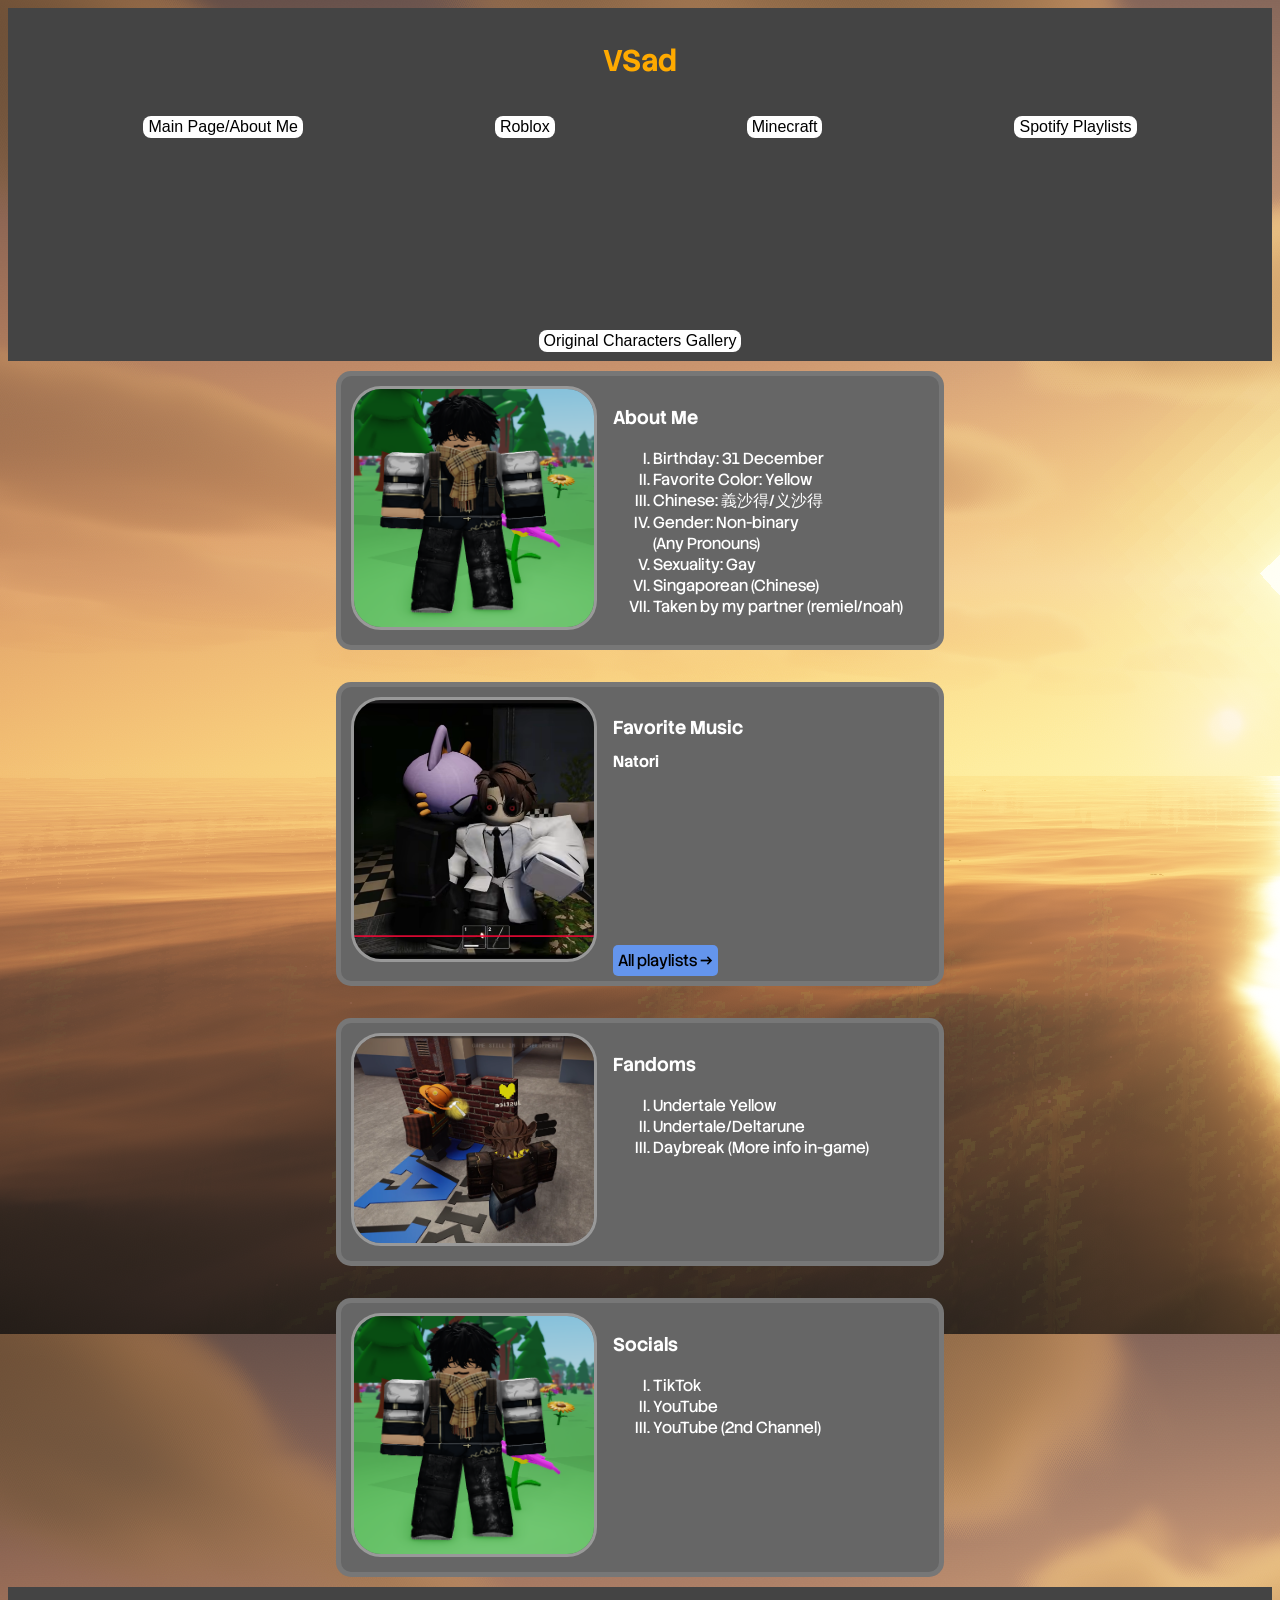
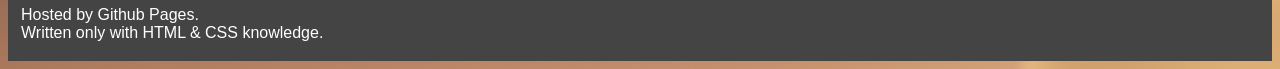
<file: index.html>
<!DOCTYPE html>
<html lang="en">

<head>
    <meta charset="UTF-8">
    <meta name="viewport" content="width=device-width, initial-scale=1.0">
    <title>※⁕ VSad ⁕※</title>
    <link rel="stylesheet" href="style.css">
    <style>
        .spotify a {
            padding: 5px;
            background-color: cornflowerblue;
            border-radius: 5px;
            text-decoration: none;
            color: black;
        }

        .spotify a:hover {
            text-decoration: underline;
            font-weight: bold;
        }
    </style>
    <link rel="preconnect" href="https://fonts.googleapis.com">
    <link rel="preconnect" href="https://fonts.gstatic.com" crossorigin>
    <link href="https://fonts.googleapis.com/css2?family=Stack+Sans+Headline:wght@200..700&display=swap"
        rel="stylesheet">
</head>

<body>
    <header>
        <h3>VSad</h3>
        <div class="navigation">
            <a href="index.html">Main Page/About Me</a>
            <a href="roblox.html">Roblox</a>
            <a href="minecraft.html">Minecraft</a>
            <a href="spotifyplaylists.html">Spotify Playlists</a>
            <a href="originalcharacters.html">Original Characters Gallery</a>
        </div>
    </header>
    <main>
        <div class="cardholder">
            <div class="card">
                <div class="cardimg"><img src="imgs/represent.png" alt=""></div>
                <div class="carddesc">
                    <h3>About Me</h3>
                    <p>
                    <ul>
                        <li>Birthday: 31 December</li>
                        <li>Favorite Color: Yellow</li>
                        <li>Chinese: 義沙得/义沙得</li>
                        <li>Gender: Non-binary<br>(Any Pronouns)</li>
                        <li>Sexuality: Gay</li>
                        <li>Singaporean (Chinese)</li>
                        <li>Taken by my partner (remiel/noah)</li>
                    </ul>
                    </p>
                </div>
            </div>
            <div class="card">
                <div class="cardimg"><img src="imgs/spot.png" alt=""></div>
                <div class="carddesc">
                    <h3>Favorite Music</h3>
                    <h4 style="line-height: 0%;">Natori</h4>
                    <iframe data-testid="embed-iframe" style="border-radius:12px"
                        src="https://open.spotify.com/embed/playlist/0pEMo4XubYFoRHDhZ38MaI?utm_source=generator&si=b26202537c954a05"
                        width="100%" height="152" frameBorder="0" allowfullscreen=""
                        allow="autoplay; clipboard-write; encrypted-media; fullscreen; picture-in-picture"
                        loading="lazy"></iframe>
                    <section class="spotify" style="margin-top: 10px;"><a href="spotifyplaylists.html">All playlists
                            &rightarrow;</a></section>
                </div>
            </div>
            <div class="card">
                <div class="cardimg"><img src="imgs/daybreak.png" alt=""></div>
                <div class="carddesc">
                    <h3>Fandoms</h3>
                    <p>
                    <ol>
                        <li><a href="https://undertaleyellow.wiki.gg/" target="_blank"
                                rel="noopener noreferrer">Undertale Yellow</a></li>
                        <li><a href="https://undertale.wiki/" target="_blank" rel="noopener noreferrer">Undertale</a>/<a
                                href="https://deltarune.wiki/" target="_blank" rel="noopener noreferrer">Deltarune</a>
                        </li>
                        <li><a href="https://daybreakrblx.fandom.com/wiki/Daybreak_Wiki" target="_blank"
                                rel="noopener noreferrer">Daybreak</a> <a href="roblox.html">(More info in-game)</a></li>
                        <!-- <li><a href="" target="_blank" rel="noopener noreferrer">Template</a></li> -->
                    </ol>
                    </p>
                </div>
            </div>
            <div class="card">
                <div class="cardimg"><img src="imgs/represent.png" alt=""></div>
                <div class="carddesc">
                    <h3>Socials</h3>
                    <p>
                    <ul>
                        <li><a href="https://www.tiktok.com/@vsad35?is_from_webapp=1&sender_device=pc"
                                target="_blank">TikTok</a></li>
                        <li><a href="https://www.youtube.com/@clo_vsad" target="_blank">YouTube</a></li>
                        <li><a href="https://www.youtube.com/@vsad-theduck" target="_blank">YouTube (2nd Channel)</a>
                        </li>
                        <!-- <li><a href="">Partner's TikTok</a></li> -->
                    </ul>
                    </p>
                </div>
            </div>
        </div>
    </main>
    <footer>
        <p>Hosted by Github Pages.<br>Written only with HTML & CSS knowledge.</p>
    </footer>
</body>

</html>
</file>
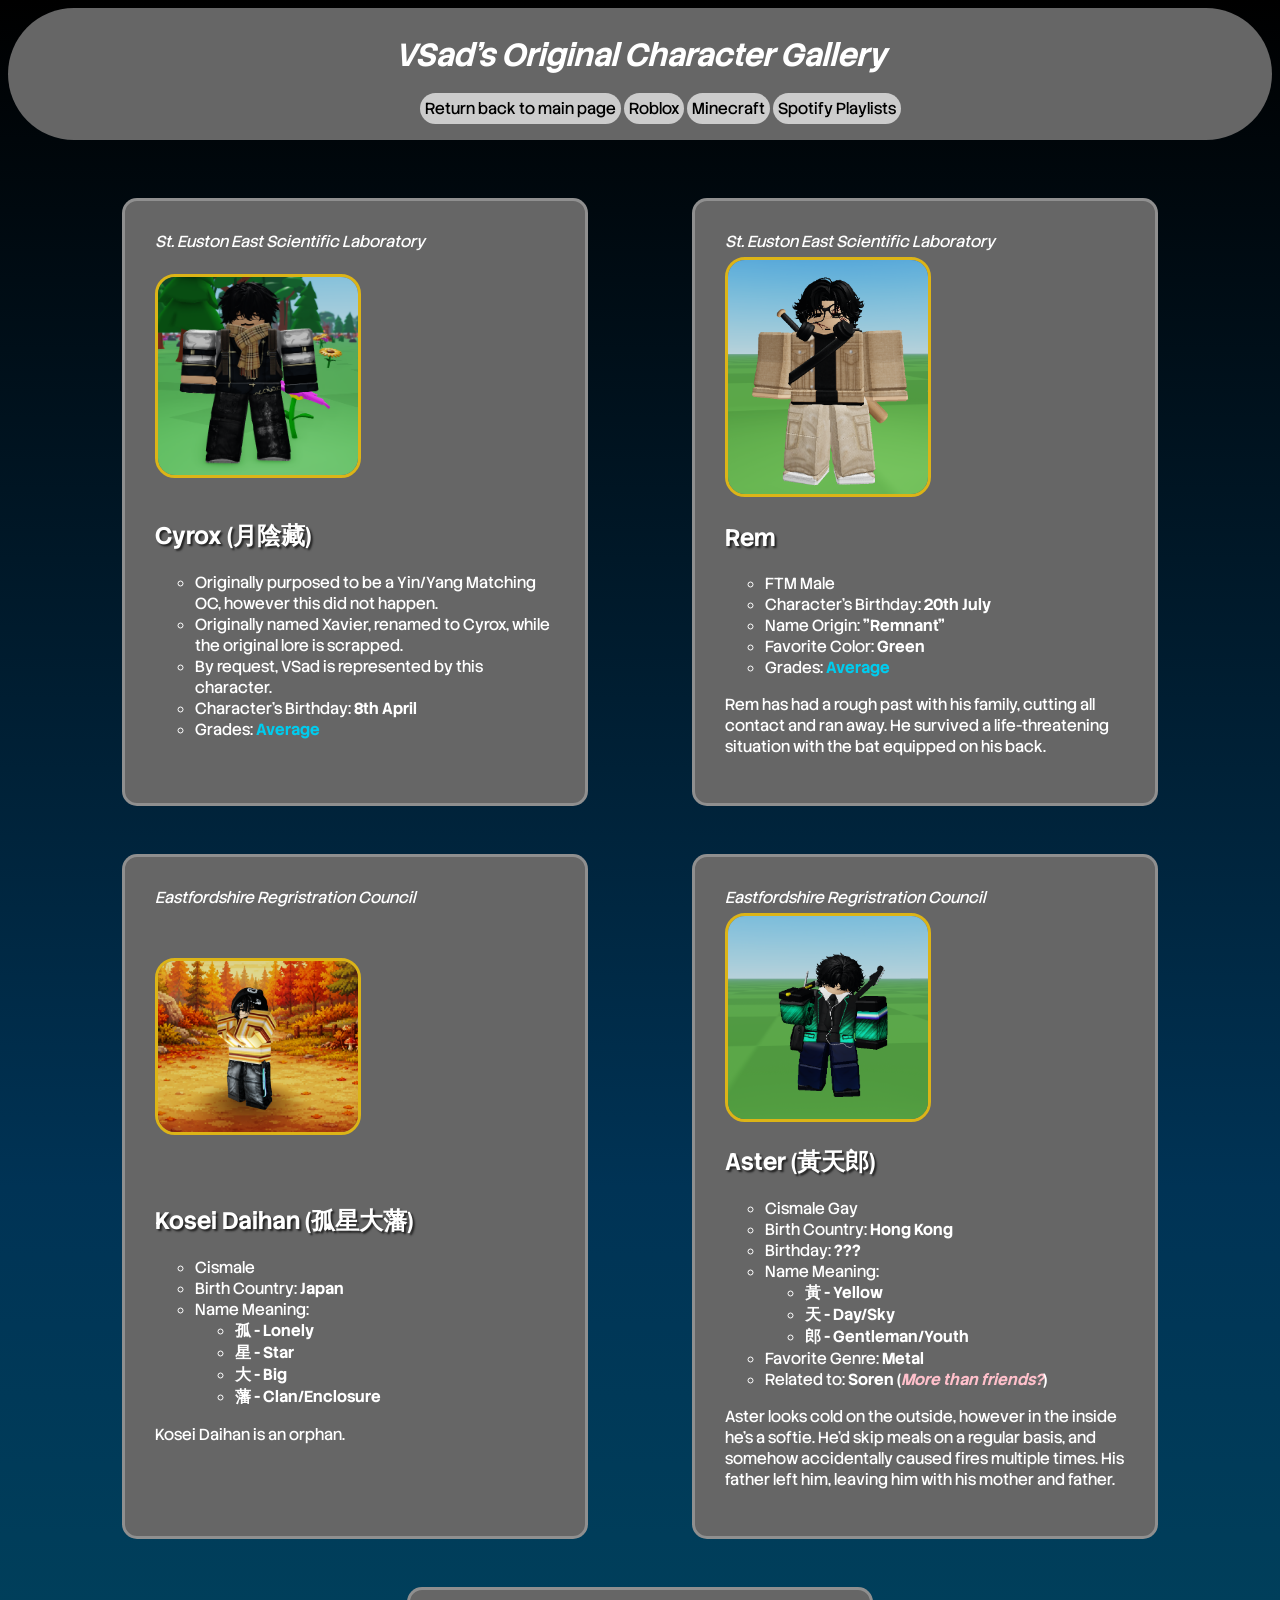
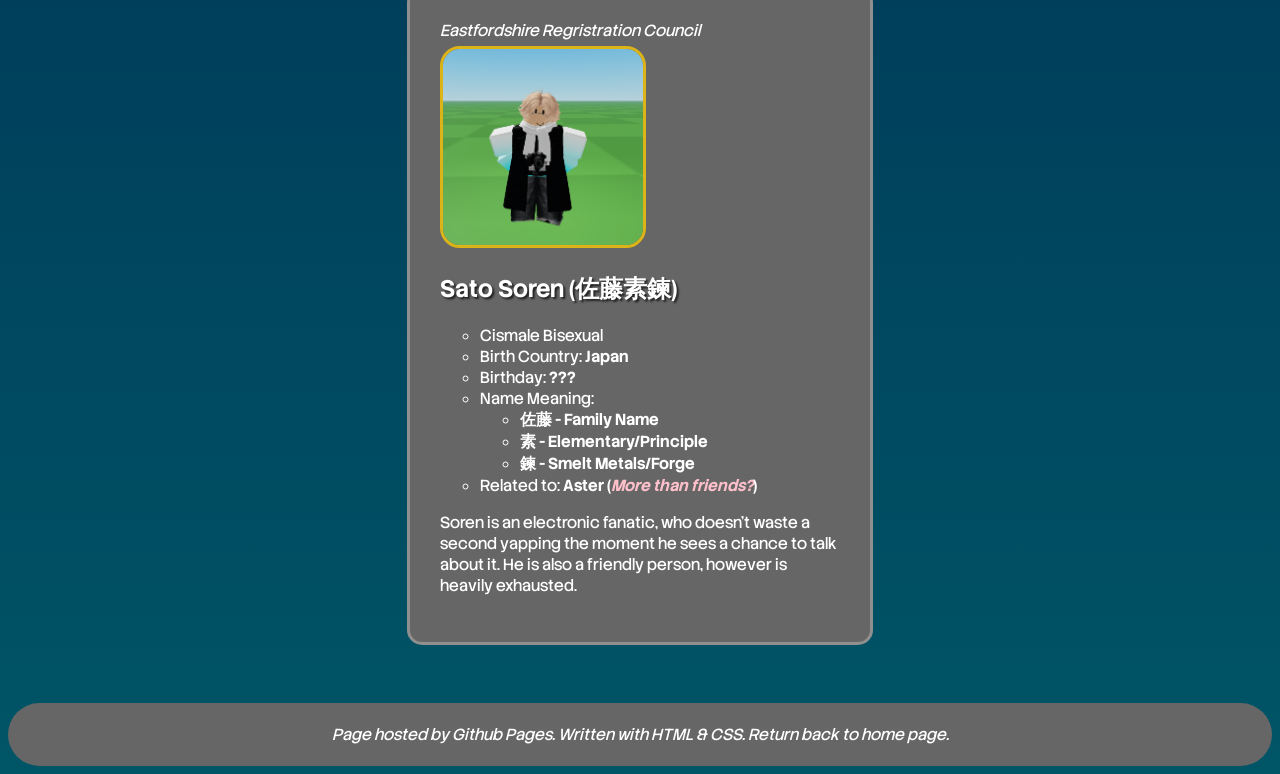
<file: originalcharacters.html>
<!DOCTYPE html>
<html lang="en">

<head>
    <meta charset="UTF-8">
    <meta name="viewport" content="width=device-width, initial-scale=1.0">
    <title>Original Characters</title>
    <link rel="stylesheet" href="ocstyle.css">
    <link rel="preconnect" href="https://fonts.googleapis.com">
    <link rel="preconnect" href="https://fonts.gstatic.com" crossorigin>
    <link href="https://fonts.googleapis.com/css2?family=Stack+Sans+Headline:wght@200..700&display=swap"
        rel="stylesheet">

</head>

<body>
    <header>
        <h1>VSad's Original Character Gallery</h1>
        <ul>
            <li>
                <a href="index.html">Return back to main page</a>
                <a href="roblox.html">Roblox</a>
                <a href="minecraft.html">Minecraft</a>
                <a href="spotifyplaylists.html">Spotify Playlists</a>

            </li>
        </ul>
    </header>
    <main>
        <div class="cardholder">
            <div class="card">
                <i style="padding-bottom: 5px; color: white;">St. Euston East Scientific Laboratory</i>
                <div class="characterimg"><img src="imgs/represent.png" alt=""></div>
                <div class="characterdesc">
                    <h2>Cyrox (月陰藏)</h2>
                    <p>
                    <ul>
                        <li>Originally purposed to be a Yin/Yang Matching OC, however this did not happen.</li>
                        <li>Originally named Xavier, renamed to Cyrox, while the original lore is scrapped.</li>
                        <li>By request, VSad is represented by this character.</li>
                        <li>Character's Birthday: <b>8th April</b></li>
                        <li>Grades: <b style="color: #00ccee">Average</b></li>
                    </ul>
                    </p>
                </div>
            </div>
            <div class="card">
                <i style="padding-bottom: 5px; color: white;">St. Euston East Scientific Laboratory</i>
                <div class="characterimg"><img src="imgs/ocs/rem.png" alt=""></div>
                <div class="characterdesc">
                    <h2>Rem</h2>
                    <p>
                    <ul>
                        <li>FTM Male</li>
                        <li>Character's Birthday: <b>20th July</b></li>
                        <li>Name Origin: <b>"Remnant"</b></li>
                        <li>Favorite Color: <b>Green</b></li>
                        <li>Grades: <b style="color: #00ccee">Average</b></li>
                    </ul>
                    Rem has had a rough past with his family, cutting all contact and ran away. He survived a
                    life-threatening situation with the bat equipped on his back.
                    </p>
                </div>
            </div>
            <div class="card">
                <i style="padding-bottom: 5px; color: white;">Eastfordshire Regristration Council</i>
                <div class="characterimg"><img src="imgs/ocs/koseidaihan.png" alt=""></div>
                <div class="characterdesc">
                    <h2>Kosei Daihan (孤星大藩)</h2>
                    <p>
                    <ul>
                        <li>Cismale</li>
                        <li>Birth Country: <b>Japan</b></li>
                        <li>Name Meaning: <b>
                                <ul>
                                    <li>孤 - Lonely</li>
                                    <li>星 - Star</li>
                                    <li>大 - Big</li>
                                    <li>藩 - Clan/Enclosure</li>
                                </ul>
                            </b></li>
                    </ul>
                    Kosei Daihan is an orphan.
                    </p>
                </div>
            </div>
            <div class="card">
                <i style="padding-bottom: 5px; color: white;">Eastfordshire Regristration Council</i>
                <div class="characterimg"><img src="imgs/ocs/aster.png" alt=""></div>
                <div class="characterdesc">
                    <h2>Aster (黃天郎)</h2>
                    <p>
                    <ul>
                        <li>Cismale Gay</li>
                        <li>Birth Country: <b>Hong Kong</b></li>
                        <li>Birthday: <b>???</b></li>
                        <li>Name Meaning: <b>
                                <ul>
                                    <li>黃 - Yellow</li>
                                    <li>天 - Day/Sky</li>
                                    <li>郎 - Gentleman/Youth</li>
                                </ul>
                            </b></li>
                        <li>Favorite Genre: <b>Metal</b></li>
                        <li>Related to: <b>Soren (<i style="color: pink;">More than friends?</i>)</b></li>
                    </ul>
                    Aster looks cold on the outside, however in the inside he's a softie. He'd skip meals on a regular
                    basis, and somehow accidentally caused fires multiple times. His father left him, leaving him with
                    his mother and father.
                    </p>
                </div>
            </div>
            <div class="card">
                <i style="padding-bottom: 5px; color: white;">Eastfordshire Regristration Council</i>
                <div class="characterimg"><img src="imgs/ocs/soren.png" alt=""></div>
                <div class="characterdesc">
                    <h2>Sato Soren (佐藤素鍊)</h2>
                    <p>
                    <ul>
                        <li>Cismale Bisexual</li>
                        <li>Birth Country: <b>Japan</b></li>
                        <li>Birthday: <b>???</b></li>
                        <li>Name Meaning: <b>
                                <ul>
                                    <li>佐藤 - Family Name</li>
                                    <li>素 - Elementary/Principle</li>
                                    <li>鍊 - Smelt Metals/Forge</li>
                                </ul>
                            </b></li>
                        <li>Related to: <b>Aster (<i style="color: pink;">More than friends?</i>)</b></li>
                    </ul>
                    Soren is an electronic fanatic, who doesn't waste a second yapping the moment he sees a chance to
                    talk about it. He is also a friendly person, however is heavily exhausted.
                    </p>
                </div>
            </div>
        </div>
    </main>
    <footer>
        <p>Page hosted by Github Pages. Written with HTML & CSS. <a href="index.html">Return back to home page.</a></p>
    </footer>
</body>

</html>
</file>
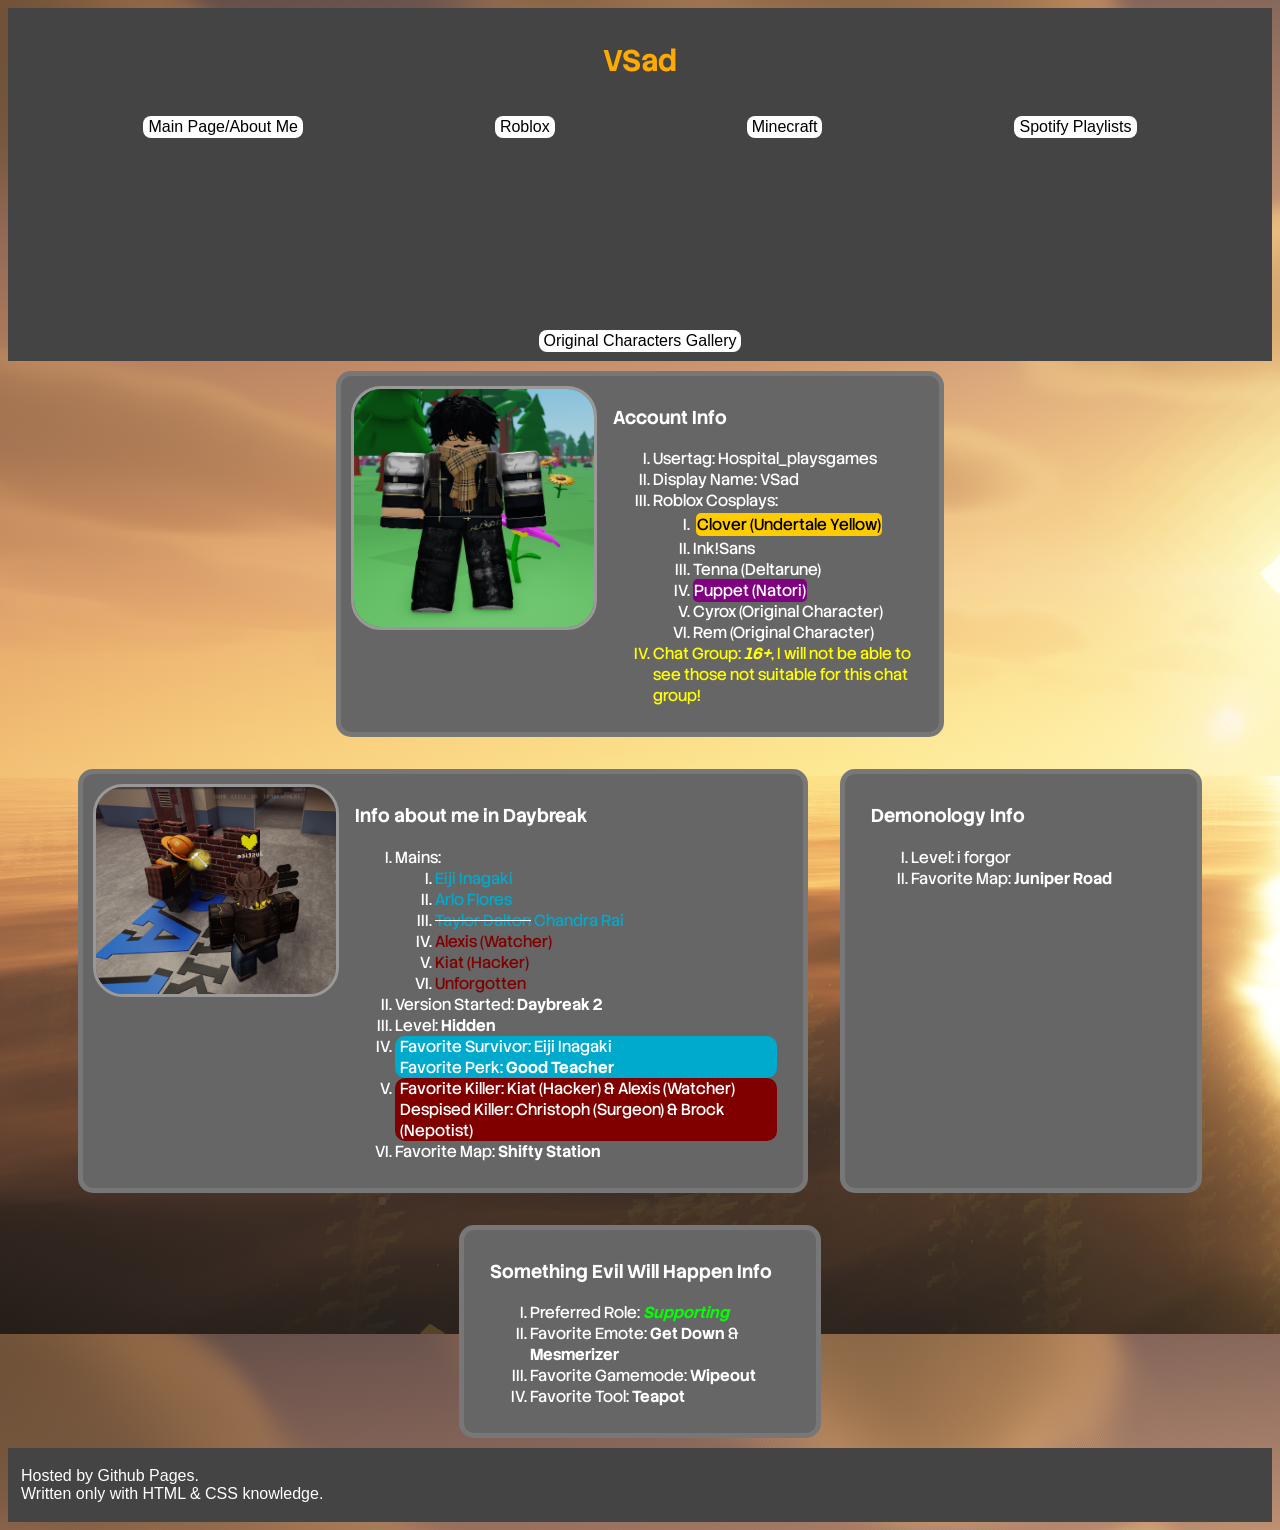
<file: roblox.html>
<!DOCTYPE html>
<html lang="en">

<head>
    <meta charset="UTF-8">
    <meta name="viewport" content="width=device-width, initial-scale=1.0">
    <title>⁑⁎ VSad's Roblox Info ⁎⁑</title>
    <link rel="stylesheet" href="style.css">
    <link rel="preconnect" href="https://fonts.googleapis.com">
    <link rel="preconnect" href="https://fonts.gstatic.com" crossorigin>
    <link href="https://fonts.googleapis.com/css2?family=Stack+Sans+Headline:wght@200..700&display=swap"
        rel="stylesheet">

</head>

<body>
    <header>
        <h3>VSad</h3>
        <div class="navigation">
            <a href="index.html">Main Page/About Me</a>
            <a href="roblox.html">Roblox</a>
            <a href="minecraft.html">Minecraft</a>
            <a href="spotifyplaylists.html">Spotify Playlists</a>
            <a href="originalcharacters.html">Original Characters Gallery</a>

        </div>
    </header>
    <main>
        <div class="cardholder">
            <div class="card">
                <div class="cardimg"><img src="imgs/represent.png" alt=""></div>
                <div class="carddesc">
                    <h3>Account Info</h3>
                    <p>
                    <ul>
                        <li>Usertag: Hospital_playsgames</li>
                        <li>Display Name: VSad</li>
                        <li>Roblox Cosplays: <ol>
                                <li style="padding: 3px;"><a href="http://undertaleyellow.wiki.gg/Clover"
                                        target="_blank" rel="noopener noreferrer"
                                        style="background-color: #ffcc00; color: black; padding: 1px; border-radius: 5px;">Clover
                                        (Undertale Yellow)</a></li>
                                <li><a href="https://undertaleoc.fandom.com/wiki/Ink!Sans" target="_blank"
                                        rel="noopener noreferrer">Ink!Sans</a></li>
                                <li><a href="http://deltarune.wiki/w/Tenna" target="_blank"
                                        rel="noopener noreferrer">Tenna (Deltarune)</a></li>
                                <li><a href="https://youtu.be/4d9RSxd7Soo?si=R89qnIH6CCXIydMe" target="_blank"
                                        rel="noopener noreferrer"
                                        style="background-color: purple; color: white; padding: 1px; border-radius: 5px;">Puppet
                                        (Natori)</a></li>
                                <li>Cyrox (Original Character)</li>
                                <li>Rem (Original Character)</li>
                            </ol>
                        </li>
                        <li style="color: yellow">Chat Group: <b><i>16+</i></b>, I will not be able to see those not
                            suitable for this chat group!</li>
                    </ul>
                    </p>
                </div>
            </div>
            <div class="card" style="width: 100%;">
                <div class="cardimg"><img src="imgs/daybreak.png" alt=""></div>
                <div class="carddesc" style="width: 100%;">
                    <h3>Info about me in Daybreak</h3>
                    <p>
                    <ul>
                        <li>Mains:<ol>
                                <li><a href="https://daybreakrblx.fandom.com/wiki/Eiji_Inagaki" target="_blank"
                                        rel="noopener noreferrer" style="color: #00aacc;">Eiji Inagaki</a></li>
                                <li><a href="https://daybreakrblx.fandom.com/wiki/Arlo_Flores" target="_blank"
                                        rel="noopener noreferrer" style="color: #00aacc;">Arlo Flores</a></li>
                                <li><strike><a href="https://daybreakrblx.fandom.com/wiki/Taylor_Dalton" target="_blank"
                                            rel="noopener noreferrer" style="color: #00aacc;">Taylor Dalton</a></strike>
                                    <a href="http://daybreakrblx.fandom.com/wiki/Chandra_Rai" target="_blank"
                                        rel="noopener noreferrer" style="color: #00aacc;">Chandra Rai</a>
                                </li>
                                <li><a href="https://daybreakrblx.fandom.com/wiki/The_Watcher" target="_blank"
                                        rel="noopener noreferrer" style="color: maroon;">Alexis (Watcher)</a></li>
                                <li><a href="https://daybreakrblx.fandom.com/wiki/The_Hacker" target="_blank"
                                        rel="noopener noreferrer" style="color: maroon;">Kiat (Hacker)</a></li>
                                <li><a href="https://daybreakrblx.fandom.com/wiki/The_Unforgotten" target="_blank"
                                        rel="noopener noreferrer" style="color: maroon;">Unforgotten</a></li>
                            </ol>
                        </li>
                        <li>Version Started: <b>Daybreak 2</b></li>
                        <li>Level: <b>Hidden</b></li>
                        <li style="background-color: #00aacc; border-radius: 10px; padding-left: 5px;">Favorite
                            Survivor: <a href="https://daybreakrblx.fandom.com/wiki/Eiji_Inagaki" target="_blank"
                                rel="noopener noreferrer">Eiji Inagaki</a><br>Favorite Perk: <b>Good Teacher</b></li>
                        <li style="background-color: maroon; border-radius: 10px; padding-left: 5px;">Favorite Killer:
                            <a href="https://daybreakrblx.fandom.com/wiki/The_Hacker" target="_blank"
                                rel="noopener noreferrer">Kiat (Hacker)</a> & <a
                                href="https://daybreakrblx.fandom.com/wiki/The_Watcher" target="_blank"
                                rel="noopener noreferrer">Alexis (Watcher)</a><br>Despised
                            Killer: <a href="https://daybreakrblx.fandom.com/wiki/The_Surgeon" target="_blank"
                                rel="noopener noreferrer">Christoph (Surgeon)</a> & <a
                                href="https://daybreakrblx.fandom.com/wiki/The_Nepotist" target="_blank"
                                rel="noopener noreferrer">Brock (Nepotist)</a>
                        </li>
                        <li>Favorite Map: <a href="https://daybreakrblx.fandom.com/wiki/Shifty_Station" target="_blank"
                                rel="noopener noreferrer"><b>Shifty Station</b></a></li>
                    </ul>
                    </p>
                </div>
            </div>
            <div class="card">
                <div class="cardimg"></div>
                <div class="carddesc">
                    <h3>Demonology Info</h3>
                    <p>
                    <ul>
                        <li>Level: i forgor</li>
                        <li>Favorite Map: <b><a href="https://demonology.fandom.com/wiki/Juniper_Road"
                                    target="_blank">Juniper Road</a></b></li>
                    </ul>
                    </p>
                </div>
            </div>
            <div class="card">
                <div class="cardimg"></div>
                <div class="carddesc">
                    <h3>Something Evil Will Happen Info</h3>
                    <p>
                    <ul>
                        <li>Preferred Role: <b style="color: lime"><i>Supporting</i></b></li>
                        <li>Favorite Emote: <b>Get Down</b> & <b>Mesmerizer</b></li>
                        <li>Favorite Gamemode: <b>Wipeout</b></li>
                        <li>Favorite Tool: <b>Teapot</b></li>
                    </ul>
                    </p>
                </div>
            </div>
        </div>
    </main>
    <footer>
        <p>Hosted by Github Pages.<br>Written only with HTML & CSS knowledge.</p>
    </footer>

</body>

</html>
</file>
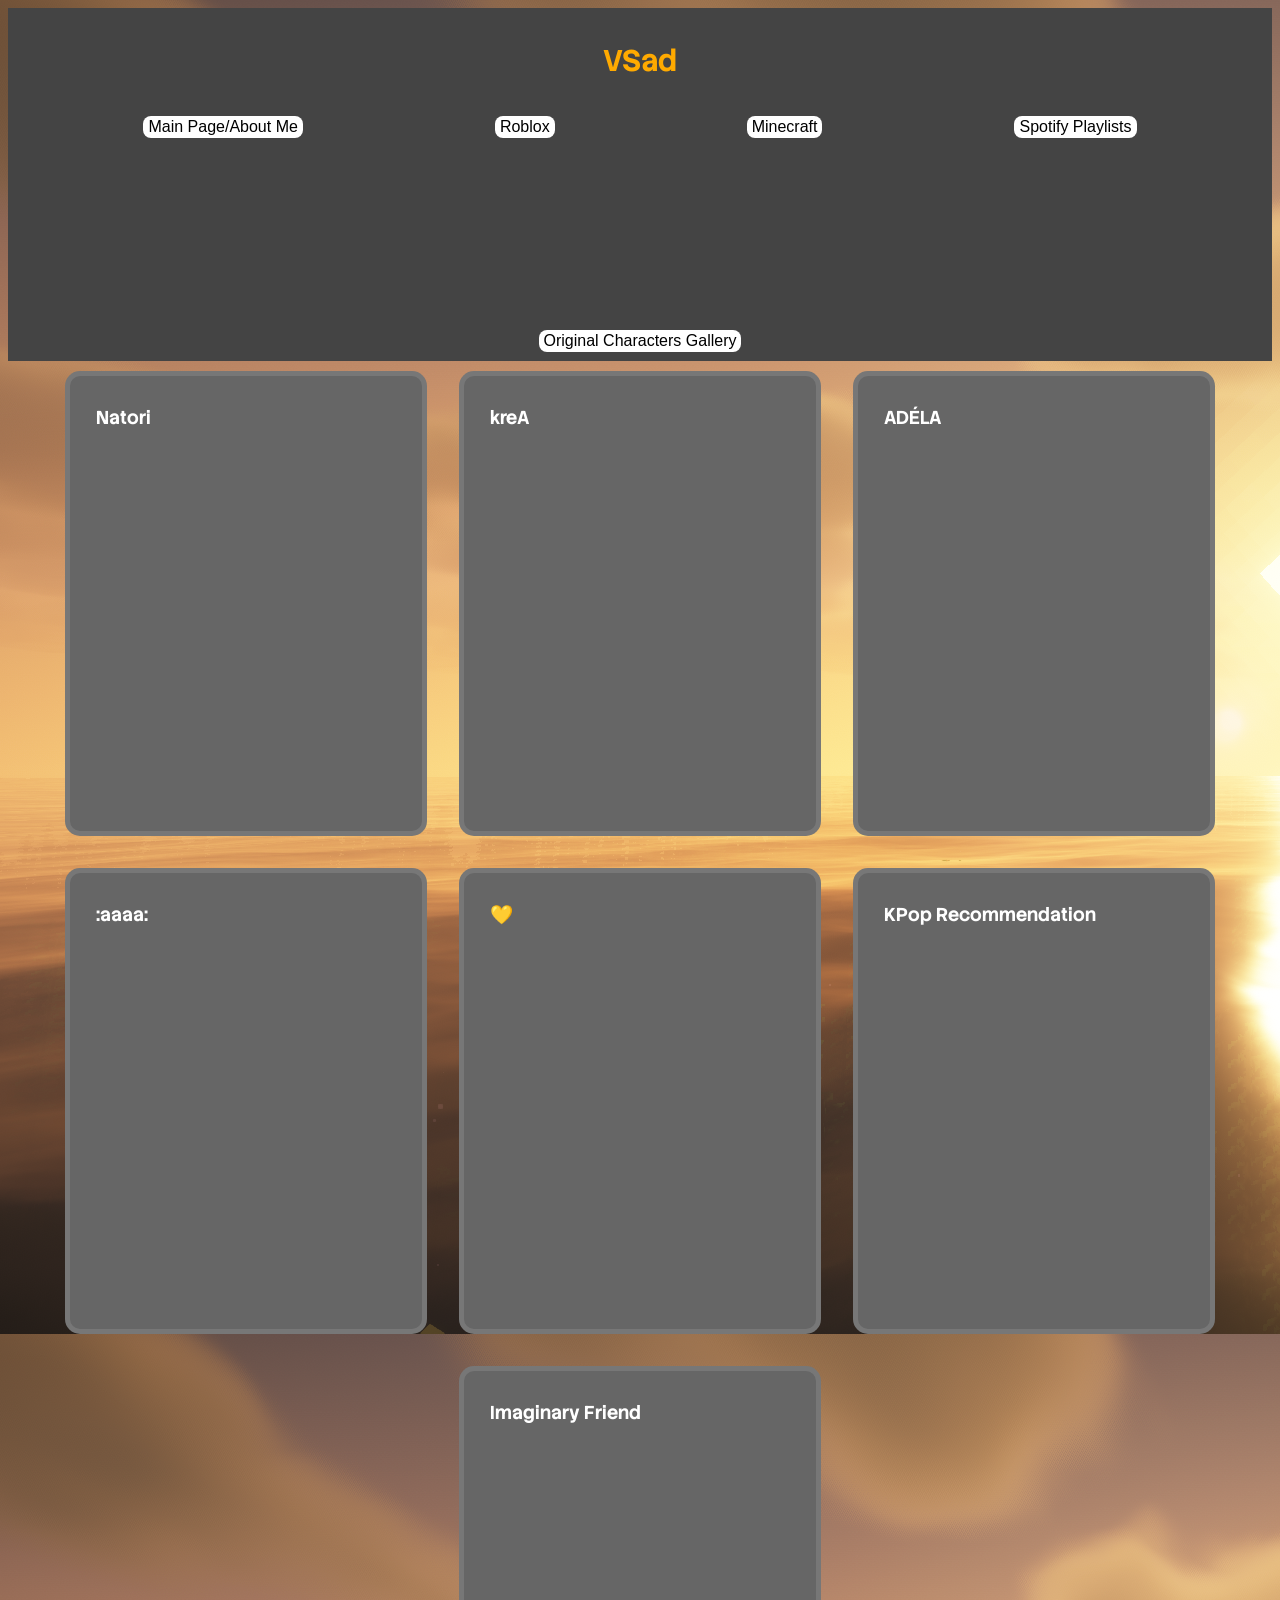
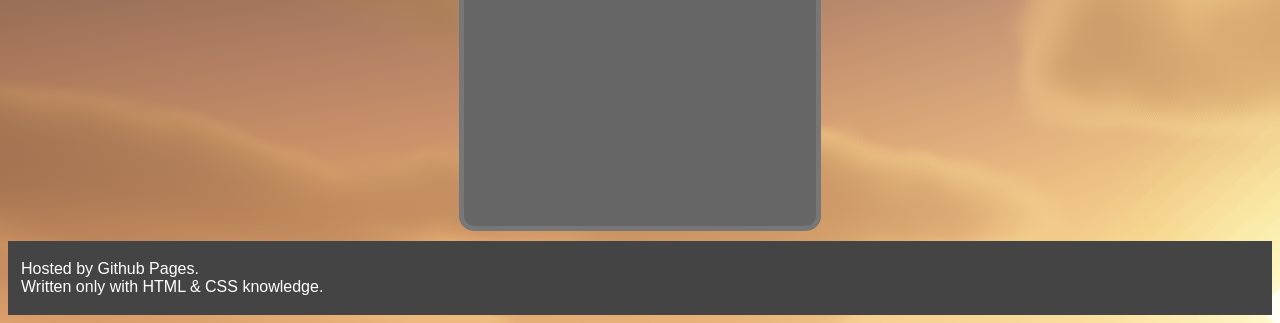
<file: spotifyplaylists.html>
<!DOCTYPE html>
<html lang="en">

<head>
    <meta charset="UTF-8">
    <meta name="viewport" content="width=device-width, initial-scale=1.0">
    <title>🎶🎵 VSad's Spotify Recommendation 🎵🎶</title>
    <link rel="stylesheet" href="style.css">
    <link rel="preconnect" href="https://fonts.googleapis.com">
    <link rel="preconnect" href="https://fonts.gstatic.com" crossorigin>
    <link href="https://fonts.googleapis.com/css2?family=Stack+Sans+Headline:wght@200..700&display=swap"
        rel="stylesheet">

</head>

<body>
    <header>
        <h3>VSad</h3>
        <div class="navigation">
            <a href="index.html">Main Page/About Me</a>
            <a href="roblox.html">Roblox</a>
            <a href="minecraft.html">Minecraft</a>
            <a href="spotifyplaylists.html">Spotify Playlists</a>
            <a href="originalcharacters.html">Original Characters Gallery</a>
        </div>
    </header>
    <main>
        <div class="cardholder">
            <div class="card">
                <div class="carddesc">
                    <h3><a href="https://open.spotify.com/artist/6WmXWHmfBMhupyIs8MSqtu?si=Ptat_YUlQA-xIdWM5Zs9mw"
                            target="_blank">Natori</a></h3>
                    <p><iframe data-testid="embed-iframe" style="border-radius:12px"
                            src="https://open.spotify.com/embed/playlist/0pEMo4XubYFoRHDhZ38MaI?utm_source=generator&si=ad09bde394cb4fe4"
                            width="100%" height="352" frameBorder="0" allowfullscreen=""
                            allow="autoplay; clipboard-write; encrypted-media; fullscreen; picture-in-picture"
                            loading="lazy"></iframe></p>
                </div>
            </div>
            <div class="card">
                <div class="carddesc">
                    <h3><a href="https://open.spotify.com/artist/1frwJkQFZNxRtbl7WEcAl7?si=iZBnAEucTqqIMgGiZudA7w"
                            target="_blank">kreA</a></h3>
                    <p><iframe data-testid="embed-iframe" style="border-radius:12px"
                            src="https://open.spotify.com/embed/playlist/1Ko5FZs5KwH3uPTQtllShL?utm_source=generator&si=a459b51dcbd94987"
                            width="100%" height="352" frameBorder="0" allowfullscreen=""
                            allow="autoplay; clipboard-write; encrypted-media; fullscreen; picture-in-picture"
                            loading="lazy"></iframe></p>
                </div>
            </div>
            <div class="card">
                <div class="carddesc">
                    <h3><a href="https://open.spotify.com/artist/2qanRMyA5bNuTvz1dK45OP?si=pZMGU-IETV6XEiE9E2OuUA"
                            target="_blank">AD&Eacute;LA</a></h3>
                    <p><iframe data-testid="embed-iframe" style="border-radius:12px"
                            src="https://open.spotify.com/embed/playlist/0jqgEAosbAgSqCAHu5sJAD?utm_source=generator&si=3cb22fd96b4f41b4"
                            width="100%" height="352" frameBorder="0" allowfullscreen=""
                            allow="autoplay; clipboard-write; encrypted-media; fullscreen; picture-in-picture"
                            loading="lazy"></iframe></p>
                </div>
            </div>
            <div class="card">
                <div class="carddesc">
                    <h3>:aaaa:</h3>
                    <p><iframe data-testid="embed-iframe" style="border-radius:12px"
                            src="https://open.spotify.com/embed/playlist/0qxyDqAwKZQQzJqrG34qBQ?utm_source=generator&si=a0bd6f0590ad46ef"
                            width="100%" height="352" frameBorder="0" allowfullscreen=""
                            allow="autoplay; clipboard-write; encrypted-media; fullscreen; picture-in-picture"
                            loading="lazy"></iframe></p>
                </div>
            </div>
            <div class="card">
                <div class="carddesc">
                    <h3>💛</h3>
                    <p><iframe data-testid="embed-iframe" style="border-radius:12px"
                            src="https://open.spotify.com/embed/playlist/3ZarR8pzRAJ8vQ1FjaH2ZE?utm_source=generator&si=fc1ee3ccc2464ec8"
                            width="100%" height="352" frameBorder="0" allowfullscreen=""
                            allow="autoplay; clipboard-write; encrypted-media; fullscreen; picture-in-picture"
                            loading="lazy"></iframe></p>
                </div>
            </div>
            <div class="card">
                <div class="carddesc">
                    <h3>KPop Recommendation</h3>
                    <p><iframe data-testid="embed-iframe" style="border-radius:12px"
                            src="https://open.spotify.com/embed/playlist/1ma7ZCp11NVKT3tqwTZ6XD?utm_source=generator&si=d52a9298287b425a"
                            width="100%" height="352" frameBorder="0" allowfullscreen=""
                            allow="autoplay; clipboard-write; encrypted-media; fullscreen; picture-in-picture"
                            loading="lazy"></iframe></p>
                </div>
            </div>
            <div class="card">
                <div class="carddesc">
                    <h3>Imaginary Friend</h3>
                    <p><iframe data-testid="embed-iframe" style="border-radius:12px"
                            src="https://open.spotify.com/embed/track/06BeeZaS4YArThfTMu80QS?utm_source=generator&si=e937d8262b6b4560"
                            width="100%" height="352" frameBorder="0" allowfullscreen=""
                            allow="autoplay; clipboard-write; encrypted-media; fullscreen; picture-in-picture"
                            loading="lazy"></iframe></p>
                </div>
            </div>
        </div>
    </main>
    <footer>
        <p>Hosted by Github Pages.<br>Written only with HTML & CSS knowledge.</p>
    </footer>


</body>

</html>
</file>
<file: style.css>
body {
    font-family: Arial, Helvetica, sans-serif;
    background-color: #222;
    background-image: url(imgs/background.png);
}

footer, header {
    background-color: #444;
    color: white;
    padding: 3px;
    display: flex;
    flex-direction: column;
    flex-wrap: wrap;
}

header h3 {
    text-align: center;
    font-size: 30px;
    color: #ffaa00;
    font-family: "Stack Sans Headline", sans-serif;
}


.cardholder {
    display: flex;
    margin-left: 3rem;
    margin-right: 3rem;
    justify-content: center;
    flex-wrap: wrap;
    gap: 2rem;
    font-family: "Stack Sans Headline", sans-serif;
    padding-top: 10px;
    padding-bottom: 10px;
}

.card {
    background-color: #666;
    color: white;
    border: #88888888 solid 5px;
    border-radius: 15px;
    max-width: 700px;
    padding: 10px;
    display: flex;
    flex-direction: row;
}

.cardimg img {
    width: 15rem;
    border: 3px solid #ffffff55;
    border-radius: 30px;
}

.carddesc {
    padding-left: 1rem;
    padding-right: 1rem;
    width: 300px;
}

.carddesc a {
    text-decoration: none;
    color: white;
}

.carddesc a:hover {
    text-decoration: underline;
}

.carddesc li {
    list-style: upper-roman;
}

.navigation {
    padding: 3px;
    margin: 3px;
    justify-content: center;
    gap: 12rem;
    display: flex;
    flex-wrap: wrap;
}

.navigation ul {
    list-style: none;
}

.navigation a {
    background-color: white;
    text-decoration: none;
    color: black;
    padding-left: 5px;
    padding-right: 5px;
    padding-top: 2px;
    padding-bottom: 2px;
    border-radius: 8px;
}

.navigation a:hover {
    text-decoration: underline;
    font-weight: bold;
    background-color: #ffcc00;
    font-style: italic;
}

footer p {
    padding-left: 10px;
}
</file>
<file: ocstyle.css>
body {
    background: linear-gradient(#000, #003355, #005566);
    font-family: "Stack Sans Headline", sans-serif;
}

header, footer {
    color: white;
    font-style: italic;
    background-color: #666;
    padding: 5px;
    border-radius: 15rem;
    text-align: center;
}

header li {
    list-style: none;
}

header a {
    text-decoration: none;
    color: black;
    background-color: #ccc;
    font-style: normal;
    padding: 5px;
    border-radius: 15rem;
}

header a:hover {
    background-color: gold;
    font-weight: bolder;
}

.cardholder {
    display: flex;
    margin: 10px;
    padding: 3rem;
    justify-content: space-evenly;
    flex-wrap: wrap;
    gap: 3rem;
}

.card {
    background-color: #666;
    padding: 30px;
    border: #cccccc66 solid;
    border-radius: 15px;
    display: flex;
    flex-wrap: wrap;
    max-width: 400px;
    flex-direction: row;
}

.characterimg img {
    width: 50%;
    border: #ffcc00c5 solid;
    border-radius: 20px;
}

.characterdesc {
    color: white;
}

.characterdesc h2 {
    text-shadow: 2px 2px 2px #222;
}

.characterdesc li {
    list-style: circle;
}

footer a {
    text-decoration: none;
    color: white;
}

footer a:hover {
    text-decoration: underline;
    color: gold;
}

footer li {
    list-style: none;
}
</file>
